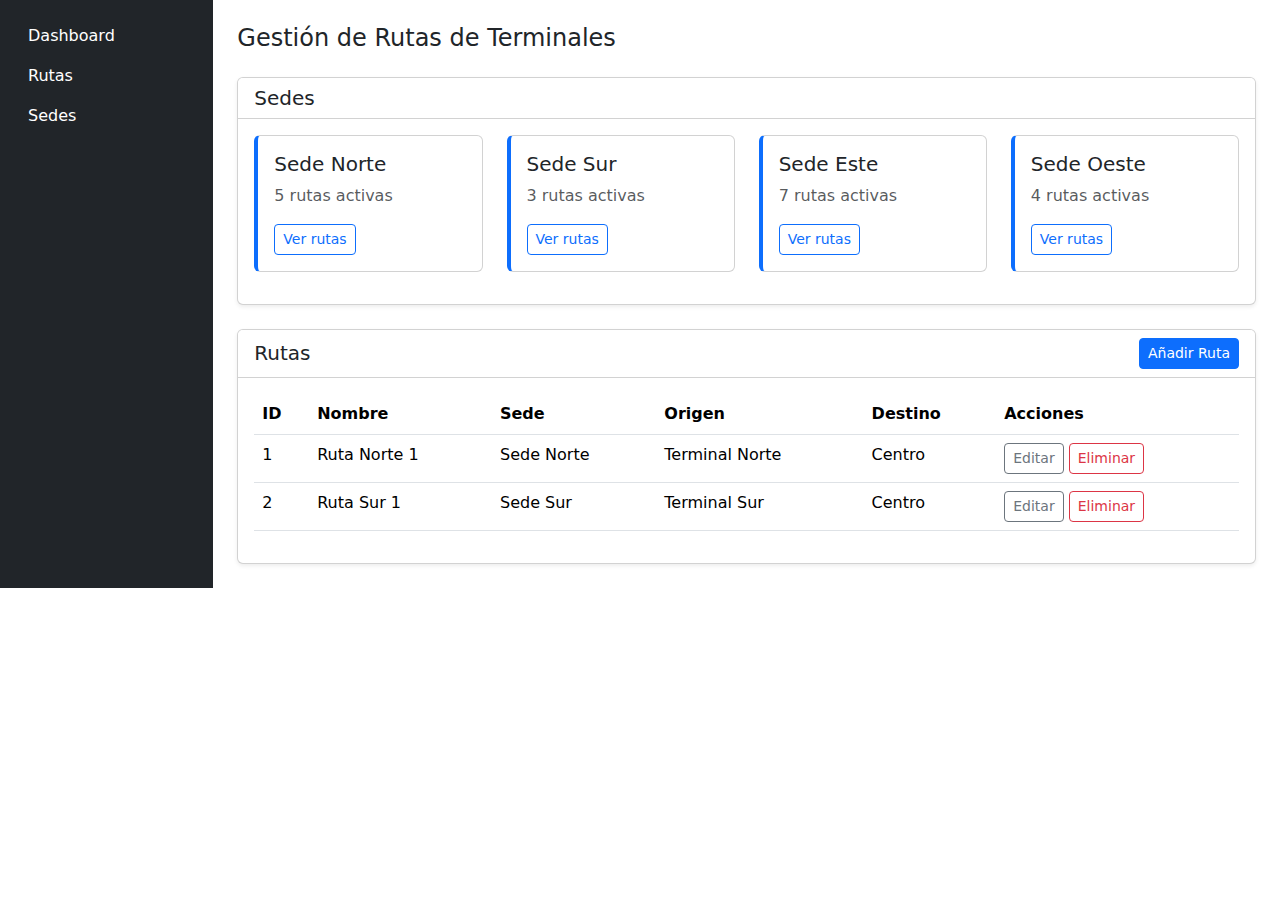
<file: DashboardAdmin.html>
<!DOCTYPE html>
<html lang="es">
<head>
    <meta charset="UTF-8">
    <meta name="viewport" content="width=device-width, initial-scale=1.0">
    <title>Dashboard de Rutas de Buses</title>
    <link href="https://cdn.jsdelivr.net/npm/bootstrap@5.3.0/dist/css/bootstrap.min.css" rel="stylesheet">
    <style>
        .sede-card {
            border-left: 4px solid #0d6efd;
            transition: all 0.3s;
        }
        .sede-card:hover {
            transform: translateY(-5px);
            box-shadow: 0 10px 20px rgba(0,0,0,0.1);
        }
        .route-item {
            border-bottom: 1px solid #eee;
            padding: 10px 0;
        }
        .route-item:last-child {
            border-bottom: none;
        }
    </style>
</head>
<body>
    <div class="container-fluid">
        <div class="row">
            <!-- Sidebar -->
            <nav id="sidebar" class="col-md-3 col-lg-2 d-md-block bg-dark sidebar collapse">
                <div class="position-sticky pt-3">
                    <ul class="nav flex-column">
                        <li class="nav-item">
                            <a class="nav-link active text-white" href="#">
                                <i class="bi bi-house-door"></i> Dashboard
                            </a>
                        </li>
                        <li class="nav-item">
                            <a class="nav-link text-white" href="#">
                                <i class="bi bi-bus-front"></i> Rutas
                            </a>
                        </li>
                        <li class="nav-item">
                            <a class="nav-link text-white" href="#">
                                <i class="bi bi-building"></i> Sedes
                            </a>
                        </li>
                    </ul>
                </div>
            </nav>

            <!-- Main content -->
            <main class="col-md-9 ms-sm-auto col-lg-10 px-md-4 py-4">
                <h2 class="h4 mb-4">Gestión de Rutas de Terminales</h2>
                
                <!-- Sedes Section -->
                <div class="row mb-4">
                    <div class="col-12">
                        <div class="card shadow-sm">
                            <div class="card-header bg-white">
                                <h5 class="mb-0">Sedes</h5>
                            </div>
                            <div class="card-body">
                                <div class="row">
                                    <!-- Sede 1 -->
                                    <div class="col-md-3 mb-3">
                                        <div class="card sede-card h-100">
                                            <div class="card-body">
                                                <h5 class="card-title">Sede Norte</h5>
                                                <p class="card-text text-muted">5 rutas activas</p>
                                                <button class="btn btn-sm btn-outline-primary">Ver rutas</button>
                                            </div>
                                        </div>
                                    </div>
                                    
                                    <!-- Sede 2 -->
                                    <div class="col-md-3 mb-3">
                                        <div class="card sede-card h-100">
                                            <div class="card-body">
                                                <h5 class="card-title">Sede Sur</h5>
                                                <p class="card-text text-muted">3 rutas activas</p>
                                                <button class="btn btn-sm btn-outline-primary">Ver rutas</button>
                                            </div>
                                        </div>
                                    </div>
                                    
                                    <!-- Sede 3 -->
                                    <div class="col-md-3 mb-3">
                                        <div class="card sede-card h-100">
                                            <div class="card-body">
                                                <h5 class="card-title">Sede Este</h5>
                                                <p class="card-text text-muted">7 rutas activas</p>
                                                <button class="btn btn-sm btn-outline-primary">Ver rutas</button>
                                            </div>
                                        </div>
                                    </div>
                                    
                                    <!-- Sede 4 -->
                                    <div class="col-md-3 mb-3">
                                        <div class="card sede-card h-100">
                                            <div class="card-body">
                                                <h5 class="card-title">Sede Oeste</h5>
                                                <p class="card-text text-muted">4 rutas activas</p>
                                                <button class="btn btn-sm btn-outline-primary">Ver rutas</button>
                                            </div>
                                        </div>
                                    </div>
                                </div>
                            </div>
                        </div>
                    </div>
                </div>
                
                <!-- Rutas Section -->
                <div class="row">
                    <div class="col-12">
                        <div class="card shadow-sm">
                            <div class="card-header bg-white d-flex justify-content-between align-items-center">
                                <h5 class="mb-0">Rutas</h5>
                                <button class="btn btn-sm btn-primary" data-bs-toggle="modal" data-bs-target="#addRouteModal">
                                    Añadir Ruta
                                </button>
                            </div>
                            <div class="card-body">
                                <div class="table-responsive">
                                    <table class="table table-hover">
                                        <thead>
                                            <tr>
                                                <th>ID</th>
                                                <th>Nombre</th>
                                                <th>Sede</th>
                                                <th>Origen</th>
                                                <th>Destino</th>
                                                <th>Acciones</th>
                                            </tr>
                                        </thead>
                                        <tbody>
                                            <tr>
                                                <td>1</td>
                                                <td>Ruta Norte 1</td>
                                                <td>Sede Norte</td>
                                                <td>Terminal Norte</td>
                                                <td>Centro</td>
                                                <td>
                                                    <button class="btn btn-sm btn-outline-secondary">Editar</button>
                                                    <button class="btn btn-sm btn-outline-danger">Eliminar</button>
                                                </td>
                                            </tr>
                                            <tr>
                                                <td>2</td>
                                                <td>Ruta Sur 1</td>
                                                <td>Sede Sur</td>
                                                <td>Terminal Sur</td>
                                                <td>Centro</td>
                                                <td>
                                                    <button class="btn btn-sm btn-outline-secondary">Editar</button>
                                                    <button class="btn btn-sm btn-outline-danger">Eliminar</button>
                                                </td>
                                            </tr>
                                        </tbody>
                                    </table>
                                </div>
                            </div>
                        </div>
                    </div>
                </div>
            </main>
        </div>
    </div>

    <!-- Add Route Modal -->
    <div class="modal fade" id="addRouteModal" tabindex="-1" aria-labelledby="addRouteModalLabel" aria-hidden="true">
        <div class="modal-dialog">
            <div class="modal-content">
                <div class="modal-header">
                    <h5 class="modal-title" id="addRouteModalLabel">Añadir Nueva Ruta</h5>
                    <button type="button" class="btn-close" data-bs-dismiss="modal" aria-label="Close"></button>
                </div>
                <div class="modal-body">
                    <form id="routeForm">
                        <div class="mb-3">
                            <label for="routeName" class="form-label">Nombre de la Ruta</label>
                            <input type="text" class="form-control" id="routeName" required>
                        </div>
                        <div class="mb-3">
                            <label for="routeSede" class="form-label">Sede</label>
                            <select class="form-select" id="routeSede" required>
                                <option value="">Seleccionar sede</option>
                                <option value="norte">Sede Norte</option>
                                <option value="sur">Sede Sur</option>
                                <option value="este">Sede Este</option>
                                <option value="oeste">Sede Oeste</option>
                            </select>
                        </div>
                        <div class="mb-3">
                            <label for="routeOrigin" class="form-label">Origen</label>
                            <input type="text" class="form-control" id="routeOrigin" required>
                        </div>
                        <div class="mb-3">
                            <label for="routeDestination" class="form-label">Destino</label>
                            <input type="text" class="form-control" id="routeDestination" required>
                        </div>
                    </form>
                </div>
                <div class="modal-footer">
                    <button type="button" class="btn btn-secondary" data-bs-dismiss="modal">Cancelar</button>
                    <button type="button" class="btn btn-primary">Guardar Ruta</button>
                </div>
            </div>
        </div>
    </div>

    <script src="https://cdn.jsdelivr.net/npm/bootstrap@5.3.0/dist/js/bootstrap.bundle.min.js"></script>
    <script>
        // Aquí puedes añadir la lógica JavaScript para manejar las rutas
        // Por ejemplo:
        document.addEventListener('DOMContentLoaded', function() {
            console.log('Dashboard cargado. Aquí puedes conectar con tu base de datos.');
            
            // Ejemplo de función para añadir una ruta
            document.querySelector('.modal-footer .btn-primary').addEventListener('click', function() {
                const name = document.getElementById('routeName').value;
                const sede = document.getElementById('routeSede').value;
                const origin = document.getElementById('routeOrigin').value;
                const destination = document.getElementById('routeDestination').value;
                
                if (name && sede && origin && destination) {
                    alert(`Ruta ${name} añadida para la sede ${sede}`);
                    // Aquí iría la lógica para guardar en la base de datos
                    // Y luego actualizar la tabla
                    
                    // Cerrar el modal
                    bootstrap.Modal.getInstance(document.getElementById('addRouteModal')).hide();
                } else {
                    alert('Por favor complete todos los campos');
                }
            });
        });
    </script>
</body>
</html>
</file>
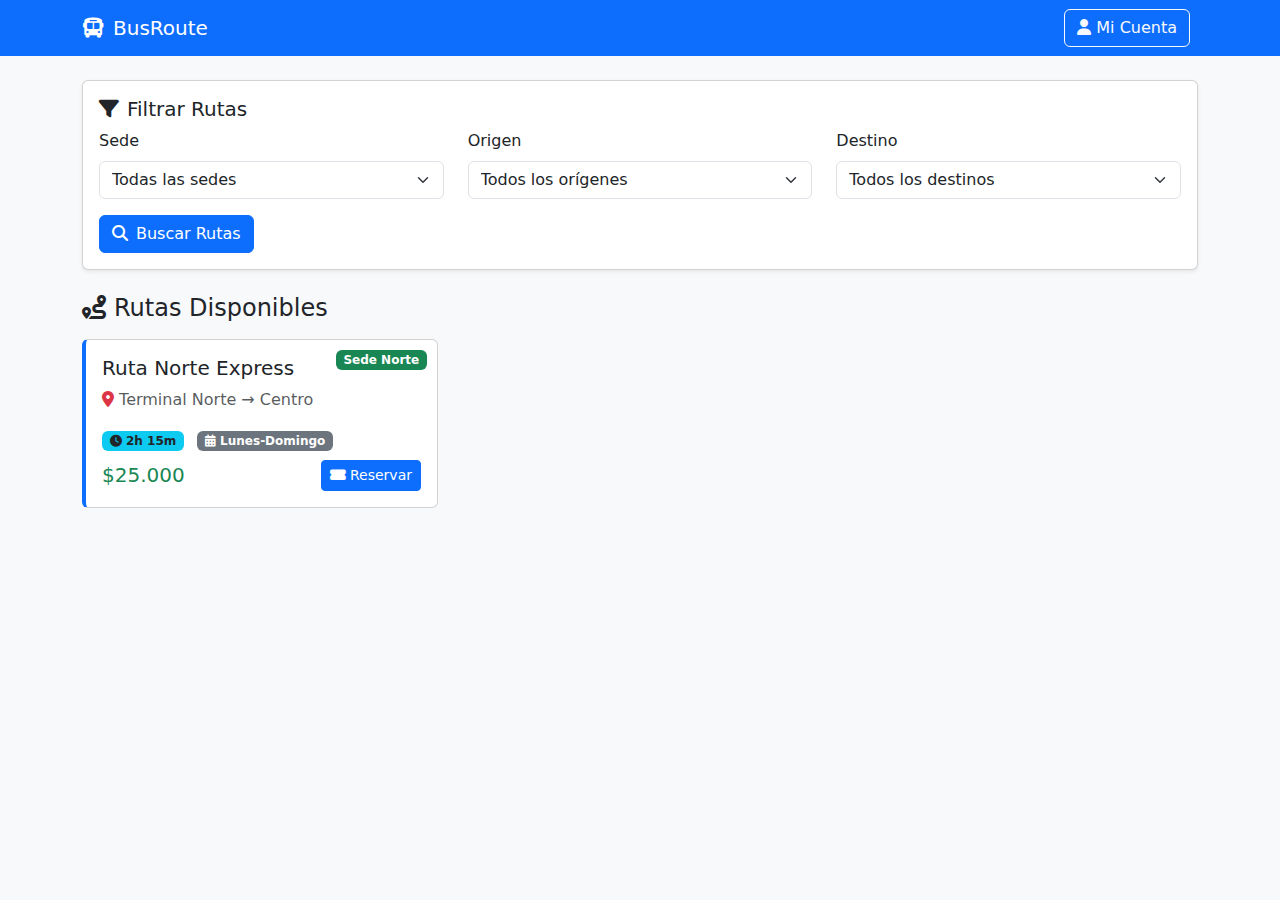
<file: Rutas.html>
<!DOCTYPE html>
<html lang="es">
<head>
    <meta charset="UTF-8">
    <meta name="viewport" content="width=device-width, initial-scale=1.0">
    <title>BusRoute - Sistema de Rutas</title>
    <link href="https://cdn.jsdelivr.net/npm/bootstrap@5.3.0/dist/css/bootstrap.min.css" rel="stylesheet">
    <link rel="stylesheet" href="https://cdnjs.cloudflare.com/ajax/libs/font-awesome/6.4.0/css/all.min.css">
    <style>
        .route-card {
            transition: all 0.3s;
            cursor: pointer;
            border-left: 4px solid #0d6efd;
        }
        .route-card:hover {
            transform: translateY(-5px);
            box-shadow: 0 5px 15px rgba(0,0,0,0.1);
        }
        .sede-badge {
            position: absolute;
            top: 10px;
            right: 10px;
        }
    </style>
</head>
<body class="bg-light">
    <!-- Navbar -->
    <nav class="navbar navbar-expand-lg navbar-dark bg-primary">
        <div class="container">
            <a class="navbar-brand" href="#">
                <i class="fas fa-bus me-2"></i>BusRoute
            </a>
            <button class="btn btn-outline-light ms-auto me-2">
                <i class="fas fa-user"></i> Mi Cuenta
            </button>
        </div>
    </nav>

    <!-- Filtros -->
    <div class="container py-4">
        <div class="card shadow-sm mb-4">
            <div class="card-body">
                <h5 class="card-title"><i class="fas fa-filter me-2"></i>Filtrar Rutas</h5>
                <div class="row">
                    <div class="col-md-4 mb-3">
                        <label class="form-label">Sede</label>
                        <select class="form-select" id="filterSede">
                            <option value="">Todas las sedes</option>
                            <option value="norte">Sede Norte</option>
                            <option value="sur">Sede Sur</option>
                            <option value="este">Sede Este</option>
                            <option value="oeste">Sede Oeste</option>
                        </select>
                    </div>
                    <div class="col-md-4 mb-3">
                        <label class="form-label">Origen</label>
                        <select class="form-select" id="filterOrigen">
                            <option value="">Todos los orígenes</option>
                            <!-- Opciones se llenarán desde BD -->
                        </select>
                    </div>
                    <div class="col-md-4 mb-3">
                        <label class="form-label">Destino</label>
                        <select class="form-select" id="filterDestino">
                            <option value="">Todos los destinos</option>
                            <!-- Opciones se llenarán desde BD -->
                        </select>
                    </div>
                </div>
                <button class="btn btn-primary" id="btnFiltrar">
                    <i class="fas fa-search me-2"></i>Buscar Rutas
                </button>
            </div>
        </div>

        <!-- Listado de Rutas -->
        <h4 class="mb-3"><i class="fas fa-route me-2"></i>Rutas Disponibles</h4>
        <div class="row" id="rutasContainer">
            <!-- Ejemplo de tarjeta de ruta (se generará dinámicamente desde BD) -->
            <div class="col-md-6 col-lg-4 mb-4">
                <div class="card route-card h-100">
                    <span class="badge bg-success sede-badge">Sede Norte</span>
                    <div class="card-body">
                        <h5 class="card-title">Ruta Norte Express</h5>
                        <p class="text-muted"><i class="fas fa-map-marker-alt text-danger"></i> Terminal Norte → Centro</p>
                        <div class="mb-2">
                            <span class="badge bg-info text-dark"><i class="fas fa-clock"></i> 2h 15m</span>
                            <span class="badge bg-secondary ms-2"><i class="fas fa-calendar-alt"></i> Lunes-Domingo</span>
                        </div>
                        <div class="d-flex justify-content-between align-items-center">
                            <h5 class="mb-0 text-success">$25.000</h5>
                            <button class="btn btn-sm btn-primary" data-bs-toggle="modal" data-bs-target="#pagoModal">
                                <i class="fas fa-ticket-alt"></i> Reservar
                            </button>
                        </div>
                    </div>
                </div>
            </div>
            
            <!-- Más rutas se cargarán aquí desde la BD -->
        </div>
    </div>

    <!-- Modal de Pago -->
    <div class="modal fade" id="pagoModal" tabindex="-1" aria-labelledby="pagoModalLabel" aria-hidden="true">
        <div class="modal-dialog modal-lg">
            <div class="modal-content">
                <div class="modal-header">
                    <h5 class="modal-title" id="pagoModalLabel"><i class="fas fa-credit-card me-2"></i>Método de Pago</h5>
                    <button type="button" class="btn-close" data-bs-dismiss="modal" aria-label="Close"></button>
                </div>
                <div class="modal-body">
                    <div class="container-fluid">
                        <div class="row">
                            <div class="col-md-6">
                                <h6>Resumen de Compra</h6>
                                <div class="card mb-3">
                                    <div class="card-body">
                                        <h6 id="modalRutaNombre">Ruta Norte Express</h6>
                                        <p class="mb-1"><small>Origen:</small> <span id="modalOrigen">Terminal Norte</span></p>
                                        <p class="mb-1"><small>Destino:</small> <span id="modalDestino">Centro</span></p>
                                        <p class="mb-1"><small>Fecha:</small> <span id="modalFecha">15 Jun 2023</span></p>
                                        <hr>
                                        <h5>Total: <span id="modalPrecio" class="text-success">$25.000</span></h5>
                                    </div>
                                </div>
                            </div>
                            <div class="col-md-6">
                                <h6>Seleccione Método de Pago</h6>
                                <div class="list-group mb-3">
                                    <label class="list-group-item">
                                        <input class="form-check-input me-2" type="radio" name="metodoPago" checked>
                                        <i class="fab fa-cc-visa text-primary me-2"></i> Tarjeta de Crédito/Débito
                                    </label>
                                    <label class="list-group-item">
                                        <input class="form-check-input me-2" type="radio" name="metodoPago">
                                        <i class="fas fa-wallet text-success me-2"></i> Pago en Efectivo
                                    </label>
                                    <label class="list-group-item">
                                        <input class="form-check-input me-2" type="radio" name="metodoPago">
                                        <i class="fab fa-paypal text-info me-2"></i> PayPal
                                    </label>
                                </div>
                                
                                <!-- Formulario de Tarjeta (visible solo cuando se selecciona) -->
                                <div id="tarjetaForm">
                                    <div class="mb-3">
                                        <label class="form-label">Número de Tarjeta</label>
                                        <input type="text" class="form-control" placeholder="1234 5678 9012 3456">
                                    </div>
                                    <div class="row">
                                        <div class="col-md-6 mb-3">
                                            <label class="form-label">Fecha Expiración</label>
                                            <input type="text" class="form-control" placeholder="MM/AA">
                                        </div>
                                        <div class="col-md-6 mb-3">
                                            <label class="form-label">CVV</label>
                                            <input type="text" class="form-control" placeholder="123">
                                        </div>
                                    </div>
                                    <div class="mb-3">
                                        <label class="form-label">Nombre en Tarjeta</label>
                                        <input type="text" class="form-control" placeholder="Nombre Apellido">
                                    </div>
                                </div>
                                
                                <button class="btn btn-success w-100" id="btnConfirmarPago">
                                    <i class="fas fa-check-circle me-2"></i> Confirmar Pago
                                </button>
                            </div>
                        </div>
                    </div>
                </div>
            </div>
        </div>
    </div>

    <script src="https://cdn.jsdelivr.net/npm/bootstrap@5.3.0/dist/js/bootstrap.bundle.min.js"></script>
    <script>
        // Este es solo un ejemplo de cómo cargarías datos desde tu BD
        document.addEventListener('DOMContentLoaded', function() {
            // Simulación: Esto se reemplazaría por un fetch a tu API
            console.log('Cargando datos desde la base de datos...');
            
            // Ejemplo de cómo manejar el modal de pago
            document.querySelectorAll('[data-bs-target="#pagoModal"]').forEach(btn => {
                btn.addEventListener('click', function() {
                    // Aquí obtendrías los datos de la ruta seleccionada desde tu BD
                    const cardBody = this.closest('.card-body');
                    const routeName = cardBody.querySelector('.card-title').textContent;
                    const [origen, destino] = cardBody.querySelector('.text-muted').textContent.split('→');
                    const precio = cardBody.querySelector('.text-success').textContent;
                    
                    // Actualizar modal con los datos
                    document.getElementById('modalRutaNombre').textContent = routeName;
                    document.getElementById('modalOrigen').textContent = origen.replace('Terminal', '').trim();
                    document.getElementById('modalDestino').textContent = destino.trim();
                    document.getElementById('modalPrecio').textContent = precio;
                    
                    // Fecha actual (podrías tener un selector de fechas)
                    const today = new Date();
                    document.getElementById('modalFecha').textContent = today.toLocaleDateString('es-ES', {
                        day: 'numeric', month: 'short', year: 'numeric'
                    });
                });
            });
            
            // Simular confirmación de pago
            document.getElementById('btnConfirmarPago').addEventListener('click', function() {
                alert('Pago procesado exitosamente! Redirigiendo a tus boletos...');
                // Aquí iría la lógica para guardar en tu BD
                setTimeout(() => {
                    window.location.href = 'mis-boletos.html';
                }, 2000);
            });
        });
    </script>
</body>
</html>
</file>
